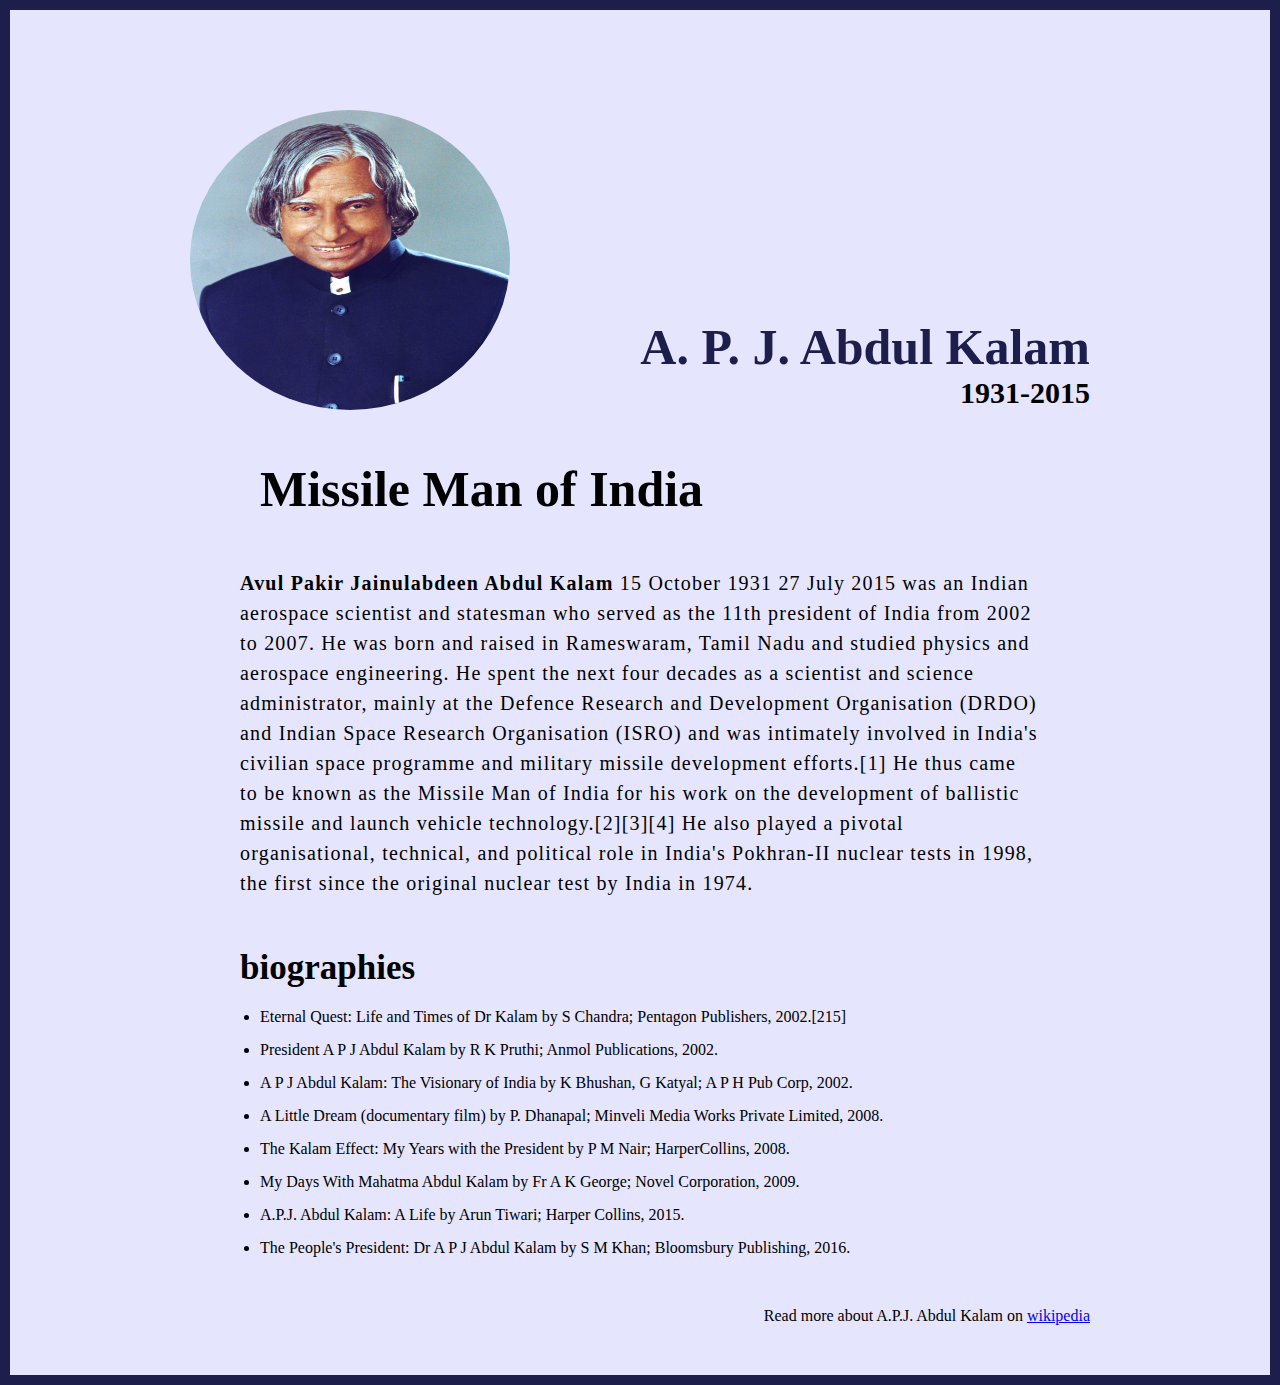
<file: project1/index.html>
<!DOCTYPE html>
<html lang="en">

<head>
    <meta charset="UTF-8">
    <meta name="viewport" content="width=device-width, initial-scale=1.0">
    <title>A.P.J. Abdul Kalam </title>
    <link rel="stylesheet" href="style.css">
</head>
<body>
    <div class="container">
        <div class="contant">
            <section class="top_section">
                <div class="image_container">
                   <img src="image.jpg"alt= image>
                </div>
                <div>
                    <h1>A. P. J. Abdul Kalam</h1>
                    <h4>1931-2015</h4>
                </div>
            </section>

            <section class="about_section">
                <h2>Missile Man of India</h2>
                <p>
                    <b>Avul Pakir Jainulabdeen Abdul Kalam </b> 15 October 1931 27 July 2015 was an Indian aerospace scientist and statesman who served as the 11th president of India from 2002 to 2007. He was born and raised in Rameswaram, Tamil Nadu and studied physics and aerospace engineering. He spent the next four decades as a scientist and science administrator, mainly at the Defence Research and Development Organisation (DRDO) and Indian Space Research Organisation (ISRO) and was intimately involved in India's civilian space programme and military missile development efforts.[1] He thus came to be known as the Missile Man of India for his work on the development of ballistic missile and launch vehicle technology.[2][3][4] He also played a pivotal organisational, technical, and political role in India's Pokhran-II nuclear tests in 1998, the first since the original nuclear test by India in 1974.
                </p>
            </section>

            <section class="biography_section">
                <h3>biographies</h3>
                 <ul>
                    <li>Eternal Quest: Life and Times of Dr Kalam by S Chandra; Pentagon Publishers, 2002.[215]</li>
                    <li>President A P J Abdul Kalam by R K Pruthi; Anmol Publications, 2002.</li>
                    <li>A P J Abdul Kalam: The Visionary of India by K Bhushan, G Katyal; A P H Pub Corp, 2002.</li>
                    <li>A Little Dream (documentary film) by P. Dhanapal; Minveli Media Works Private Limited, 2008.</li>
                    <li>The Kalam Effect: My Years with the President by P M Nair; HarperCollins, 2008.</li>
                    <li> My Days With Mahatma Abdul Kalam by Fr A K George; Novel Corporation, 2009.</li>
                    <li> A.P.J. Abdul Kalam: A Life by Arun Tiwari; Harper Collins, 2015.</li>
                    <li>The People's President: Dr A P J Abdul Kalam by S M Khan; Bloomsbury Publishing, 2016.</li>
                 </ul>
            </section>
            
            <footer>
                <p>Read more about A.P.J. Abdul Kalam on
                     <a href="https://en.wikipedia.org/wiki/A._P._J._Abdul_Kalam">wikipedia</a>
                </p> 
            </footer>
        </div>
    </div>
</body>

</html>
</file>
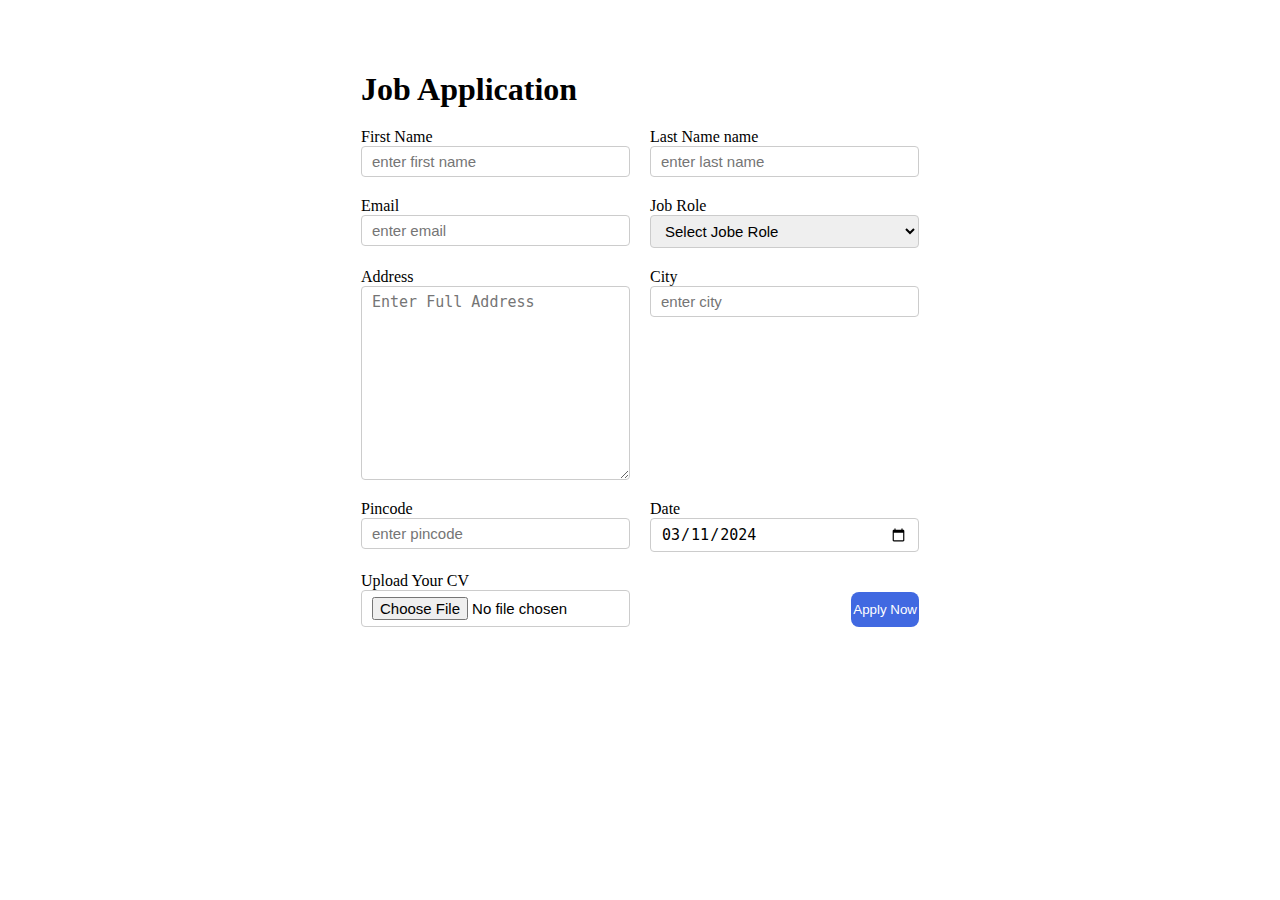
<file: project2/index.html>
<!DOCTYPE html>
<html lang="en">

<head>
    <meta charset="UTF-8">
    <meta name="viewport" content="width=device-width, initial-scale=1.0">
    <title>Job Application</title>
    <link rel="stylesheet" href="style.css">
</head>

<body>
    <div class="container">
        <div class="apply-box">
            <h1>Job Application</h1>
            <form action="">
                <div class="form-container">
                    <div class="form-control">
                        <label for="first-name">First Name</label>
                        <input type="text" id="first-name" name="first-name" placeholder="enter first name">
                    </div>

                    <div class="form-control">
                        <label for="last-name">Last Name name</label>
                        <input type="text" id="last-name" name="last-name" placeholder="enter last name">
                    </div>

                    <div class="form-control">
                        <label for="email">Email</label>
                        <input type="email" id="email"  name="email" placeholder="enter email">
                    </div>

                    <div class="form-control">
                        <label for="job-role">Job Role</label>
                        <select name="job-role" id="job-role">
                            <option value="">Select Jobe Role</option>
                            <option value="frontend">Frontend Developer</option>
                            <option value="frontend">Backend Developer</option>
                            <option value="frontend">Full stack Developer</option> 
                        </select>
                    </div>

                    <div class="form-control">
                        <label for="address">Address</label>
                        <textarea name="address" id="address" cols="30" rows="10" placeholder="Enter Full Address"></textarea>
                    </div>

                    <div class="form-control">
                        <label for="city">City</label>
                        <input type="text" id="city"  placeholder="enter city">
                    </div>

                    <div class="form-control">
                        <label for="pincode">Pincode</label>
                        <input type="number" id="pincode" placeholder="enter pincode">
                    </div>

                    <div class="form-control">
                        <label for="date">Date</label>
                        <input type="date" id="date" value="2024-03-11">
                    </div>

                    <div class="form-control">
                        <label for="file">Upload Your CV</label>
                        <input type="file" id="file" name="file" ">
                    </div>

                    <div class="button-container">
                        <button type="submit">Apply Now</button>
                    </div>
                </div>
            </form>
        </div>
    </div>
</body>

</html>
</file>
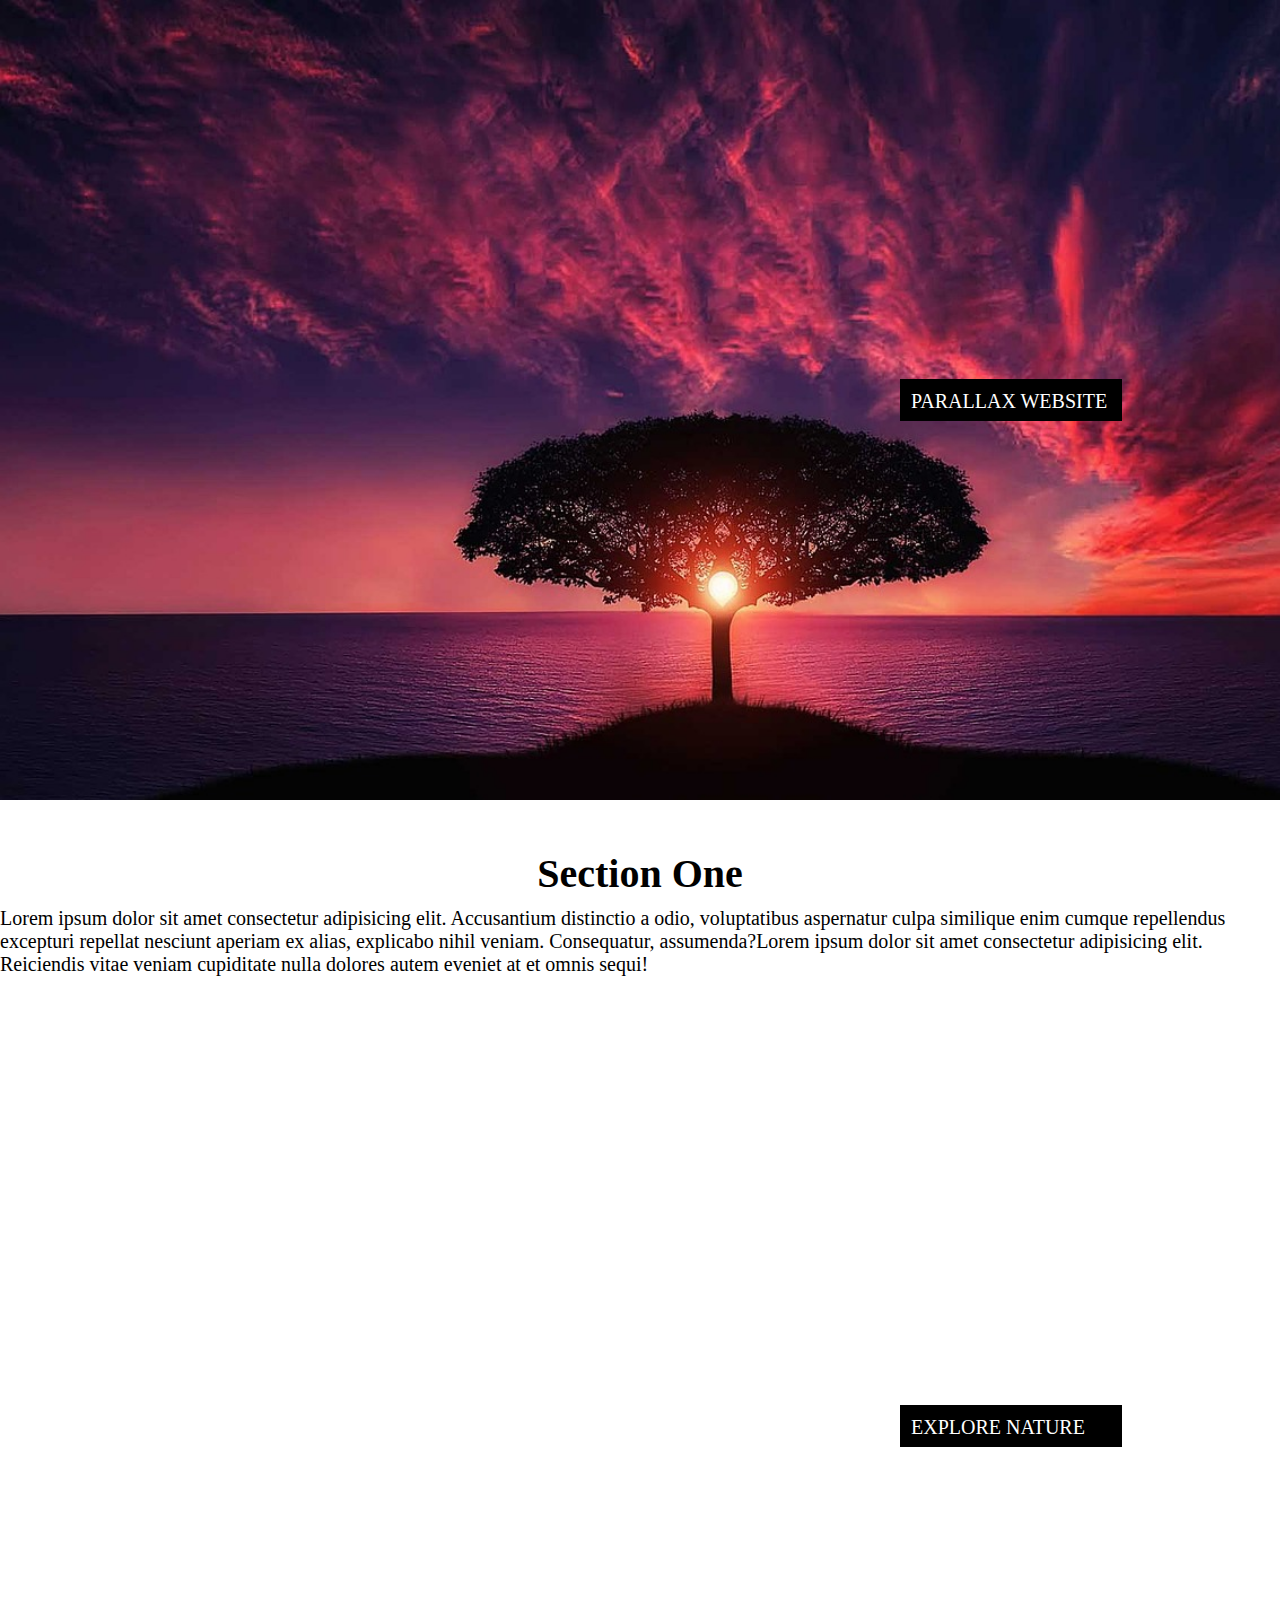
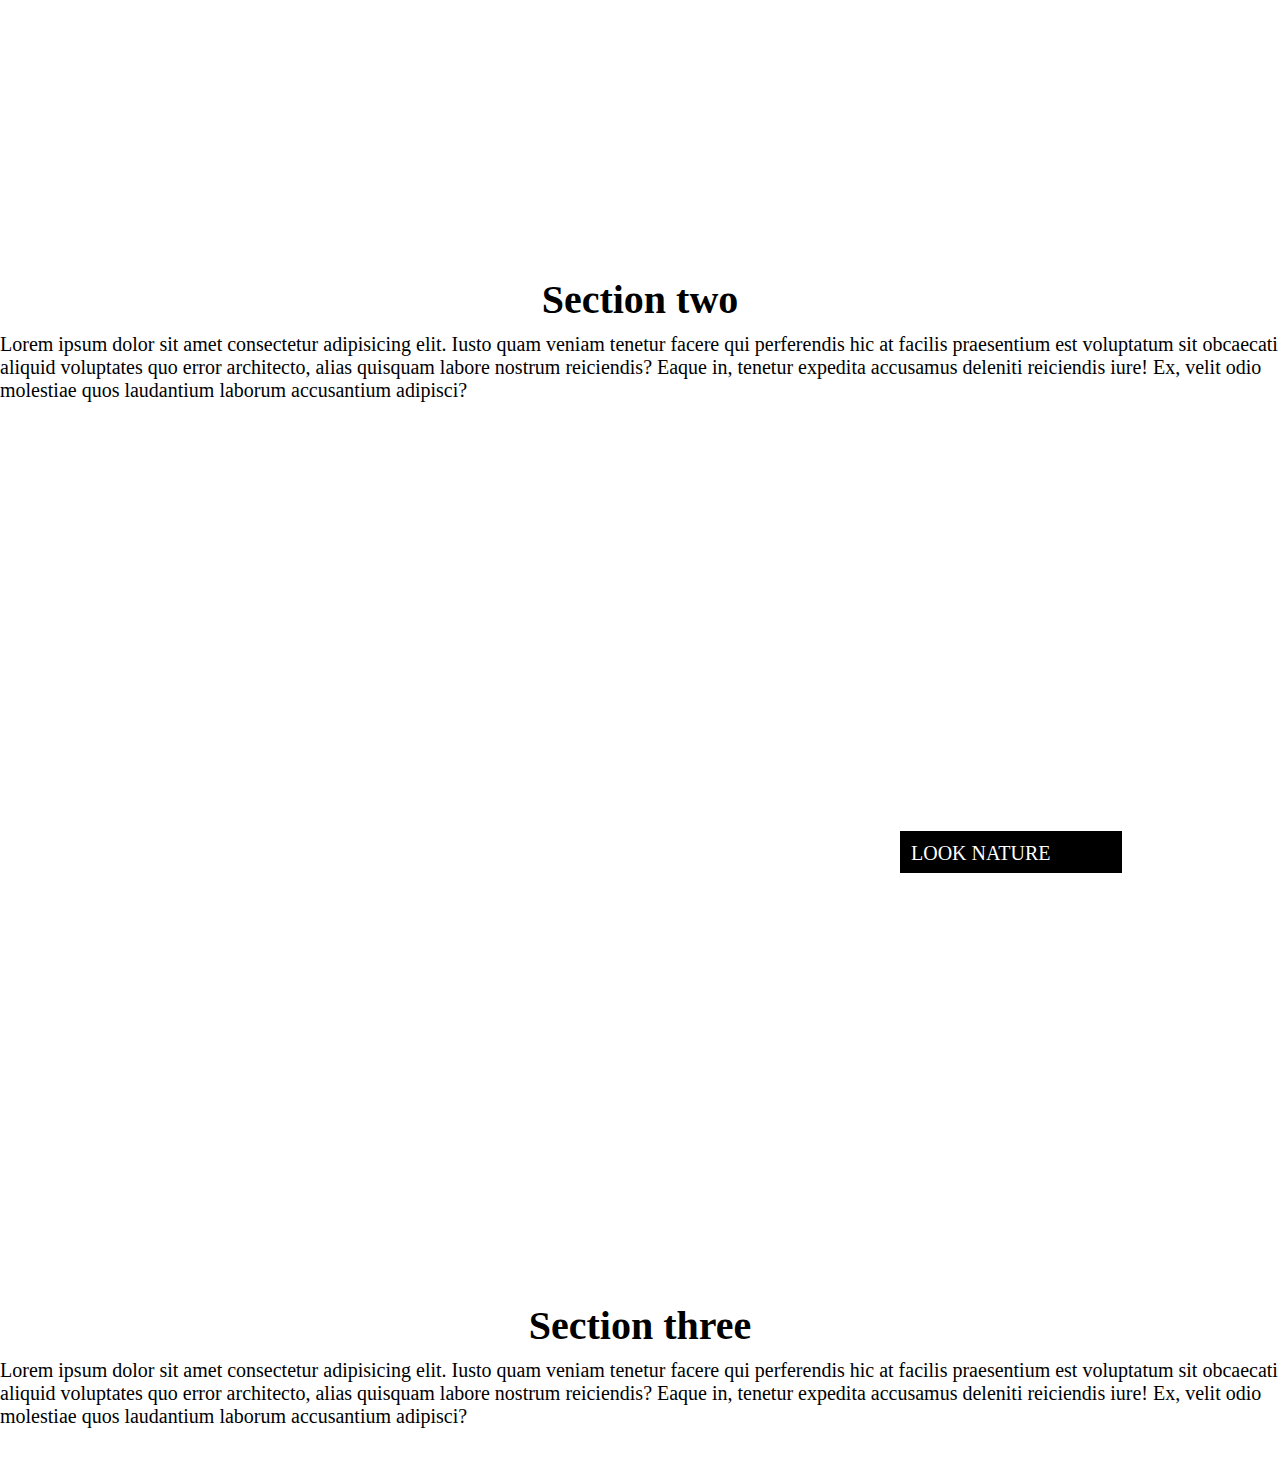
<file: project3/index.html>
<!DOCTYPE html>
<html lang="en">

<head>
    <meta charset="UTF-8">
    <meta name="viewport" content="width=device-width, initial-scale=1.0">
    <title>Parallax Website</title>
</head>
<link rel="stylesheet" href="style.css">

<body>
    <section class="section1 img">
        <div class="text1">
            <div class="bgtext">
                Parallax Website
            </div>
        </div>
    </section>



    <section class="section">
        <div class="text2" >
            <h1>Section One</h1>
            <p>
                Lorem ipsum dolor sit amet consectetur adipisicing elit. Accusantium distinctio a odio, voluptatibus
                aspernatur culpa similique enim cumque repellendus excepturi repellat nesciunt aperiam ex alias,
                explicabo nihil veniam. Consequatur, assumenda?Lorem ipsum dolor sit amet consectetur adipisicing elit.
                Reiciendis vitae veniam cupiditate nulla dolores autem eveniet at et omnis sequi!
            </p>
        </div>
    </section>
  
    <section class="section2 img">
        <div class="text1">
            <div class="bgtext">
               explore nature
            </div>
        </div>
    </section>

    <section class="section">
        <div class="text2">
            <h1>Section two</h1>
            <p>
                Lorem ipsum dolor sit amet consectetur adipisicing elit. Iusto quam veniam tenetur facere qui perferendis hic at facilis praesentium est voluptatum sit obcaecati aliquid voluptates quo error architecto, alias quisquam labore nostrum reiciendis? Eaque in, tenetur expedita accusamus deleniti reiciendis iure! Ex, velit odio molestiae quos laudantium laborum accusantium adipisci?
            </p>
        </div>
    </section>

    <section class="section3 img">
        <div class="text1">
            <div class="bgtext">
               Look  nature
            </div>
        </div>
    </section>

    <section class="section">
        <div class="text2">
            <h1>Section three</h1>
            <p>
                Lorem ipsum dolor sit amet consectetur adipisicing elit. Iusto quam veniam tenetur facere qui perferendis hic at facilis praesentium est voluptatum sit obcaecati aliquid voluptates quo error architecto, alias quisquam labore nostrum reiciendis? Eaque in, tenetur expedita accusamus deleniti reiciendis iure! Ex, velit odio molestiae quos laudantium laborum accusantium adipisci?
            </p>
        </div>
    </section>

</body>

</html>
</file>
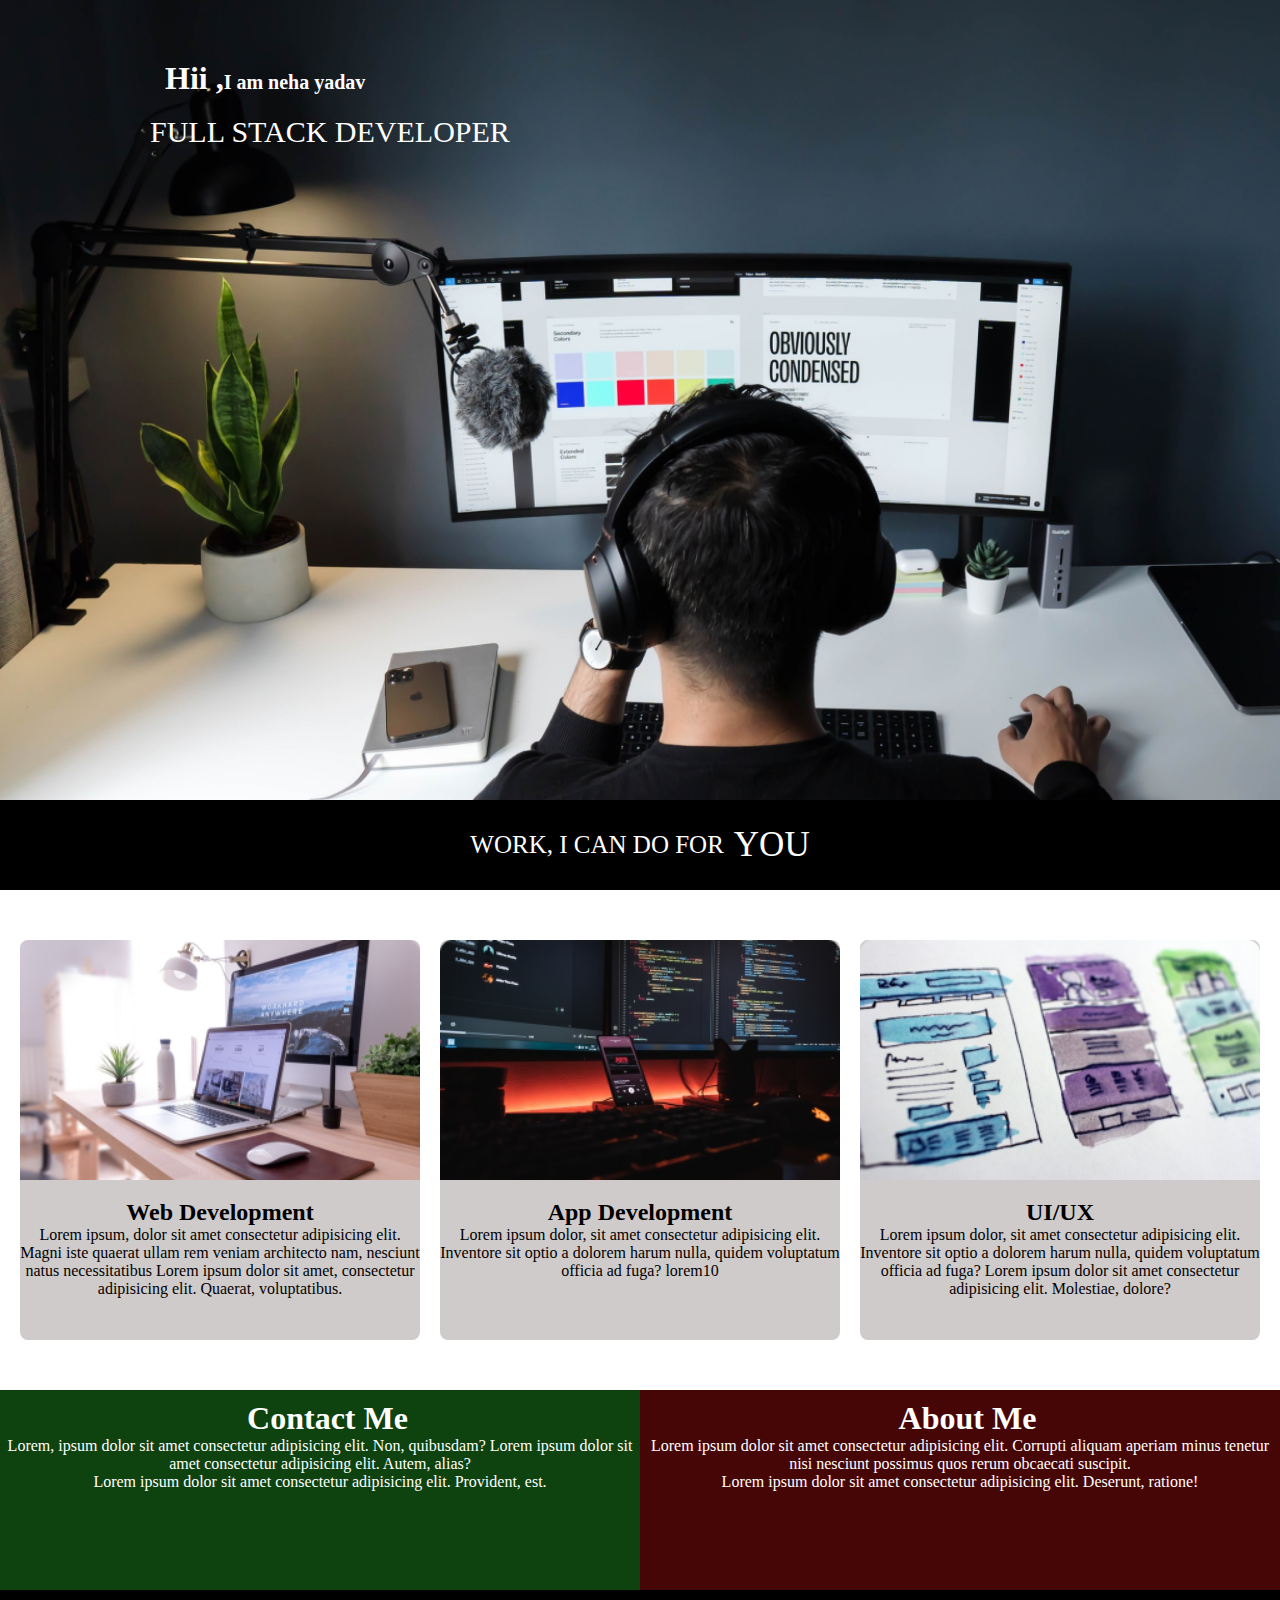
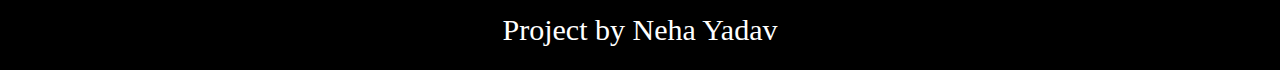
<file: project4/index.html>
<!DOCTYPE html>
<html lang="en">
<head>
    <meta charset="UTF-8">
    <meta name="viewport" content="width=device-width, initial-scale=1.0">
    <title></title>
</head>
<link rel="stylesheet" href="style.css">
<body>
    <section class="section1">
        <div class="text">
            <h1>Hii ,<span>I am neha yadav</span></h1>
            <br>
            <p>Full Stack Developer</p>
        </div>
    </section>
    <section class="hero">
        <div class="hero1">
            work, i can do for<span class="hero2">you</span> 
        </div>
    </section>


    <section class="section2">
       <div class="imgages">
            <div class="img">
                <img src="web.png" width="400px">
                <h2>Web Development</h2>
                <p1>Lorem ipsum, dolor sit amet consectetur adipisicing elit. Magni iste quaerat ullam rem veniam architecto nam, nesciunt natus necessitatibus Lorem ipsum dolor sit amet, consectetur adipisicing elit. Quaerat, voluptatibus.</p1>
            </div>

            <div class="img">
                <img src="mobile.png" width="400px">
                <h2>App Development</h2>
                <p1>Lorem ipsum dolor, sit amet consectetur adipisicing elit. Inventore sit optio a dolorem harum nulla, quidem voluptatum officia ad fuga? lorem10 
                </p1>
            </div>
 
            <div class="img">
                <img src="uiux.png" width="400px">
                <h2>UI/UX</h2>
                <p1>Lorem ipsum dolor, sit amet consectetur adipisicing elit. Inventore sit optio a dolorem harum nulla, quidem voluptatum officia ad fuga? Lorem ipsum dolor sit amet consectetur adipisicing elit. Molestiae, dolore?</p1>
            </div> 
       </div>
    </section>


    <footer>
        <div class="footer1">
        <div class="foot1 foot">
           <h1>Contact Me</h1>
           <p3>Lorem, ipsum dolor sit amet consectetur adipisicing elit. Non, quibusdam? Lorem ipsum dolor sit amet consectetur adipisicing elit. Autem, alias?</p3>
           <br>
           <p3>Lorem ipsum dolor sit amet consectetur adipisicing elit. Provident, est.</p3>
        </div> 
        <div class="foot2 foot">
            <h1>About Me</h1>
            <p3>Lorem ipsum dolor sit amet consectetur adipisicing elit. Corrupti aliquam aperiam minus tenetur nisi nesciunt possimus quos rerum obcaecati suscipit.</p3>
            <br>
            <p3>Lorem ipsum dolor sit amet consectetur adipisicing elit. Deserunt, ratione!</p3>
        </div> 

    </div>
    <div class="footer2">
        Project by Neha Yadav
    </div>

    </footer>
</body>
</html>
</file>
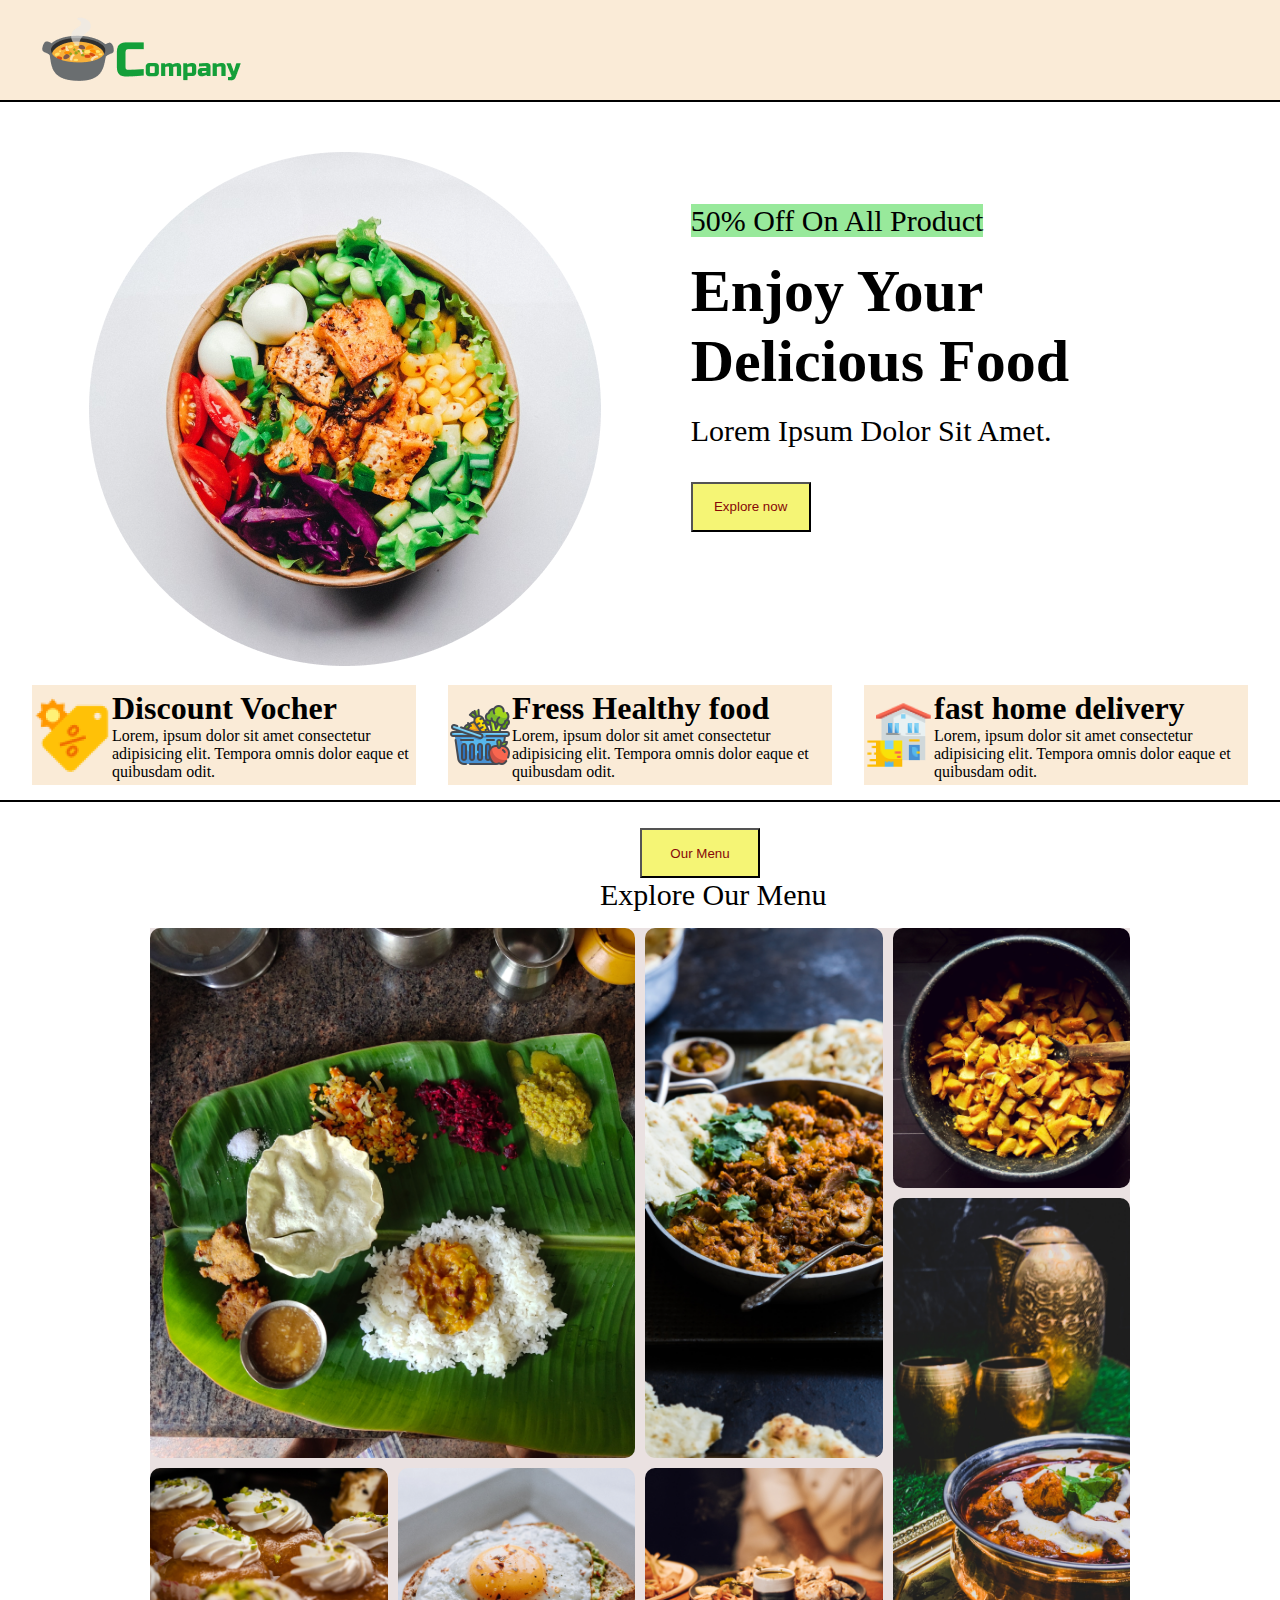
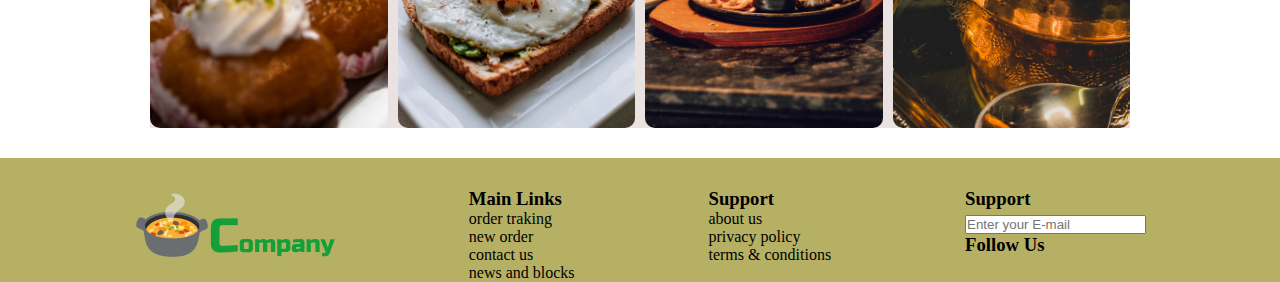
<file: project5/index.html>
<!DOCTYPE html>
<html lang="en">

<head>
    <meta charset="UTF-8">
    <meta name="viewport" content="width=device-width, initial-scale=1.0">
    <title>Restaurant Wecsite</title>
    <link rel="stylesheet" href="style.css">
    <link rel="stylesheet" href="https://cdnjs.cloudflare.com/ajax/libs/font-awesome/6.5.1/css/all.min.css"
        integrity="sha512-DTOQO9RWCH3ppGqcWaEA1BIZOC6xxalwEsw9c2QQeAIftl+Vegovlnee1c9QX4TctnWMn13TZye+giMm8e2LwA=="
        crossorigin="anonymous" referrerpolicy="no-referrer" />
</head>

<body>
    
        <nav class="logo">
            <img src="logo.png">
            <span class="menu_bar"> <i class="fa-solid fa-bars"></i> </span>
        </nav>
        <div class="container">
        <div class="hero">
            <div class="boxA b"> <img src="hero_image.png"></div>
            <div class="boxB b">
                <span class="a">50% off on all product</span>
                <h1>Enjoy your <br> Delicious food</h1>

                <p>Lorem ipsum dolor sit amet.</p>
                <button class="b">Explore now</button>
            </div>
        </div>


        <div class="contain">
            <div class="first con">
                <div class="f1">
                    <img src="discount.png">
                    <span class="f2">
                        <h1>Discount Vocher</h1>
                        <p>Lorem, ipsum dolor sit amet consectetur adipisicing elit. Tempora omnis dolor eaque et
                            quibusdam odit.</p>
                    </span>
                </div>
            </div>
            <div class="second con">
                <div class="s1">
                    <img src="fresh.png">
                    <span class="s2">
                        <h1>Fress Healthy food </h1>
                        <p>Lorem, ipsum dolor sit amet consectetur adipisicing elit. Tempora omnis dolor eaque et
                            quibusdam odit.</p>
                    </span>
                </div>
            </div>
            <div class="third con">
                <div class="t1">
                    <img src="delivery.png">
                    <span class="t2">
                        <h1>fast home delivery</h1>
                        <p>Lorem, ipsum dolor sit amet consectetur adipisicing elit. Tempora omnis dolor eaque et
                            quibusdam odit.</p>
                    </span>
                </div>
            </div>
        </div>
    </div>

    <div class="bar">
        <button class="b1">our menu</button>
        <p id="p">Explore our menu</p>
    </div>

    <div class="photoshop">
        <div class="box1 box"></div>
        <div class="box2 box"></div>
        <div class="box3 box"></div>
        <div class="box4 box"> </div>
        <div class="box5 box"></div>
        <div class="box6 box"></div>
        <div class="box7 box"></div>
    </div>
    <div class="footer">
            <div class="boxa f">
                <img src="logo.png">
            </div>
            <div class="boxb f">
                <h3>Main Links</h3>
                <ul>
                    <li>order traking </li>
                    <li>new order</li>
                    <li>contact us</li>
                    <li>news and blocks</li>
                </ul>
            </div>
            <div class="boxc f">
                <h3>Support</h3>
                <ul>
                    <li>about us </li>
                    <li>privacy policy</li>
                    <li> terms & conditions</li>
                </ul>
            </div>
            <div class="boxd f">
                <h3>Support</h3>
                <input placeholder="Enter your E-mail"></input>
                <h3>Follow Us</h3>
                <i class="fa-brands fa-facebook-f"></i><br>
                <i class="fa-brands fa-square-twitter"></i>
            </div>

    </div>
</body>

</html>
</file>
<file: project1/style.css>
*{
    margin: 0;
    padding: 0;
    box-sizing: border-box; 
}
.container{
   min-height:100vh;
   border: 10px solid #1d1e4c;
   background-color: #e5e5fd;
}
.contant{
    max-width: 900px;
    margin: 0 auto;
    
}
.image_container,img{
    height: 300px;
    width: 320px;
}
.top_section{
    display:flex;
    justify-content: space-between;
    margin-top: 100px;
    align-items: flex-end; 
}
.image_container{
   border-radius: 50%;
   overflow: hidden;
}
.top_section h1{
    font-size: 50px;
    font-weight: bold;
    color: #1d1e4c;
  
}
.top_section h4{
    text-align: end;
    font-size: 30px;
}
.about_section{
    margin:50px;
}
.about_section h2{
    font-size: 50px;
    font: weight 50px;
    margin: 20px;
}
.about_section p{
    font-size:  20px;
    line-height: 30px;
    letter-spacing: 1.2px;
    margin: 50px 0px;
}
.biography_section{
    margin-top: 50px;
}
.biography_section h3{
    font-size: 35px;
    margin-bottom:20px;
    margin-left: 50px;
}
.biography_section ul{
   margin-left: 70px;
}
.biography_section li{
    margin-bottom:15px;
}
footer{
    margin: 50px 0;
}
footer p{
    text-align: end;
}
</file>
<file: project2/style.css>
*{
    margin: 0px;
    padding: 0;
    box-sizing: border-box;
}
.container{
    max-width: 900px;
    margin: 0px auto;
}
.apply-box{
    max-width: 600px;
    padding: 20px;
    margin: 0px auto;
    margin-top: 50px;
    border: 1px solid rgba(255, 255 ,255, 0.3);
    background-color: rgba(255,255,255,0.2);
    box-shadow: 0 4px 30px rgba(0,0,0,0,1);
    border-radius: 50px;
}
.title-small{
    font-size: 20px;
}
.form-container{
    margin-top: 20px;
    display: grid;
    grid-template-columns: repeat(auto-fit,minmax(200px,1fr));
    gap: 20px;
}
.form-control{
    display: flex;
    flex-direction: column;
}
.label{
    font-size: 15px;
    margin-bottom: 5px;
}
input,select,textarea{
    padding: 6px 10px;
    border: 1px solid #ccc;
    border-radius: 4px;
    font-size: 15px;
}
input:hover{
    outline-color: royalblue;
}
.button-container{
    display: flex;
    justify-content: flex-end;
    margin-top:20px;
}
button{
    background-color: royalblue;
    border: transparent solid 2px;
    color: white;
    border-radius: 8px;
}
button:hover{
   background-color: red;
   border: 2px solid royalblue;
   transition: 0.3s ease-out;
}
.textarea-control{
    grid-column: 1/span 2;
} 
.textarea-control textarea{
    width: 100%;
}  
 @media(max-width:460px){
    .textarea-control{
        grid-column:1/span 1;
    }
}
</file>
<file: project3/style.css>
*{
    margin:0;
    padding: 0;

}
body{
    height: 100%;
    width: 100%;
    font-family: 'Lucida Sans';
    font-size: 20px;
}
.section1{
    background-image: url(image3.jpg);
    height:800px;
    width: 100%;
    background-size: cover;
    background-repeat: no-repeat;
    display: flex;
    align-content: center;
}
.text1{
    
    display: flex;
    align-items: center;
    justify-content: center;
    color: white;
    margin-left:100dvh; 
    text-transform: uppercase;
}
.bgtext{
    background-color: black;
    padding: 11px;
    width: 200px;
    height: 20px;
}
.section{
    display: flex;
    align-items: center;
    justify-content: center;
    color: black;
    background-color: white;
}
.section2{
    background-image: url(image1.webp);
    height:800px;
    width: 100%;
    background-size: cover;
    background-repeat: no-repeat;
    display: flex;
    align-content: center;
}
h1{
    display: flex;
    justify-content: center;
    align-items: center;
    margin-top: 50px;
}
p{
    margin-top: 10px;
    margin-bottom: 50px;
}
.section3{
    background-image: url(image2.jpg);
    height:800px;
    width: 100%;
    background-size: cover;
    background-repeat: no-repeat;
    display: flex;
    align-content: center;
}
.img{
    background-attachment: fixed;
}
</file>
<file: project4/style.css>
*{
    padding: 0;
    margin: 0;
}
/* body{
    height: 100%;
    width: 100%;
} */
.section1{
    height: 800px;
    width: 100%;
    background-image: url("developer.png");
    background-repeat: no-repeat;
    background-size: cover;
}
.text{
    color: white;
    margin-left: 150px;
    padding-top:50px;
}
.text p{
   text-transform:uppercase;
}
span{
    font-size: 20px;
}
p{
    font-size: 30px;
}
.hero1{
    height: 90px;
    width: 100%;
    font-size: 25px;
    text-transform: uppercase;
    background-color: black;
    color: white;
    display: flex;
    justify-content: center;
    align-items: center;
}
.hero2{
    font-size: 35px;
    padding-left: 10px;
    font-weight:50px
}
.imgages{
    height: 500px;
    width: 100%;
    display: flex;
    align-items: center;
    justify-content: space-evenly; 
}
.img{
    height: 400px;
    width: 400px;
    background-color: rgb(208, 203, 203);
    /* border: 2px solid black; */
    border-radius: 8px;
    text-align: center;
}
.img:hover{
    border: 5px solid rgb(10, 10, 10);
}
h2{
    padding-top: 9px;
    padding-top: 15px;
    text-align: center;
}
.footer1{
    height: 200px;
    width: 100%;
    text-align: center; 
    display: flex;
    justify-content: space-evenly;
    align-items: center;
    color: white;
}
.foot1{
    height: 200px;
    width: 100%;
    background-color: rgb(14, 66, 14);
}
.foot2{
    height: 200px;
    width: 100%;
    background-color: rgb(70, 6, 6);
}
h1{
    padding-top: 10px;
    padding-left: 15px;
}
.footer2{
    height: 80px;
    color: white;
    background-color: black;
    text-align: center;
    display: flex;
    justify-content: space-evenly;
    align-items: center;
    font-size: 30px;
}
</file>
<file: project5/style.css>
*{
    margin: 0;
    padding: 0;
}
.container{
    height: 500px;
  
    width:100%;
}
nav{
    position: sticky;
    top: 0;
}
.logo{
    height: 100px;
    width: 100%;
     background-color: antiquewhite; 
     display: flex;
     justify-content: space-between;
     align-items: center;
     padding-left: 40px;
     position: sticky;
     border-bottom: 2px solid black;
     }
.menu_bar{

    padding-right: 140px;
    

}
.hero{
    display: flex;
    justify-content: space-evenly;
    align-items: center;
}
.boxA{
    border-color:3px solid rgb(216, 209, 222);
    padding-top: 50px;
}
.boxB{
    height: 400px;
    width: 500px;
    align-items: center;
    line-height: 70px;
    text-transform: capitalize;
    font-size: 30px; 
}
.a{
    background-color: #98e99b;
}
.b:hover{
    border: 3px solid white;
    border-radius: 10px;
}
button{
    background-color: rgb(245, 245, 117);
    color:  rgb(135, 7, 7);
    height:50px;
    width:120px;
}
.contain{
    display: flex;
    height: 130px;
    width: 100%;
    border-bottom: 2px solid black;
    justify-content: space-evenly;
    align-items: center;
}
.con{
    height: 100px;
    width: 30%;
    display: flex;
    background-color: antiquewhite; 
}
.con:hover{
    border: 5px solid rgb(241, 229, 229);
    border-radius: 10px; 
}
.s1,.t1,.f1{
    display: flex;
    justify-content: center;
    align-items: center;
}
.bar{
    height: 100px;
    width: 100%;
    margin-top: 200px;
    padding: 26px 0px 0px 600px;
}
#p{
    font-size: 30px;
    text-transform: capitalize;
}
.b1{
    margin-left: 40px;
    text-transform: capitalize;
}
.b1:hover{
    border: 5px solid white;
    border-radius: 10px;
    background-color:rgb(75, 227, 113);
}
.photoshop{
    height: 800px;
    margin: 0px 150px; 
    background-color: rgb(234, 225, 225);
    display: grid;
    grid-gap: 10px;
    grid-template-columns: auto auto auto auto;
    grid-template-rows: auto auto auto;
} 
.box{
    background-color: red;
    background-size: cover;
    border-radius: 10px;
}
.box:hover{
    border: 5px solid white;
    transition: 0.2 ease-in-out;
}
.box1{
    grid-column: 1/3;
    grid-row: 1/3;
    background-image:  url("grid_image1.png");
}
.box2{
    grid-row: 1/3;
    background-image:  url("grid_image2.png");
}
.box3{
    background-image:  url("grid_image3.png");
}
.box4{
    background-image:  url("grid_image4.png");
}
.box5{
    background-image:  url("grid_image5.png");
} 
.box6{
    grid-row: 2/4;
    background-image:  url("grid_image7.png");
}
.box7{
    background-image:  url("grid_image6.png");
}
.footer{
    display: flex;
    justify-content: space-evenly;
    margin-top: 30px;
    background-color: #b6b065;
}
.f{
    padding-top: 30px;
}
li{
    list-style-type: none;
}
input{
    margin-top: 5px;
}
</file>
